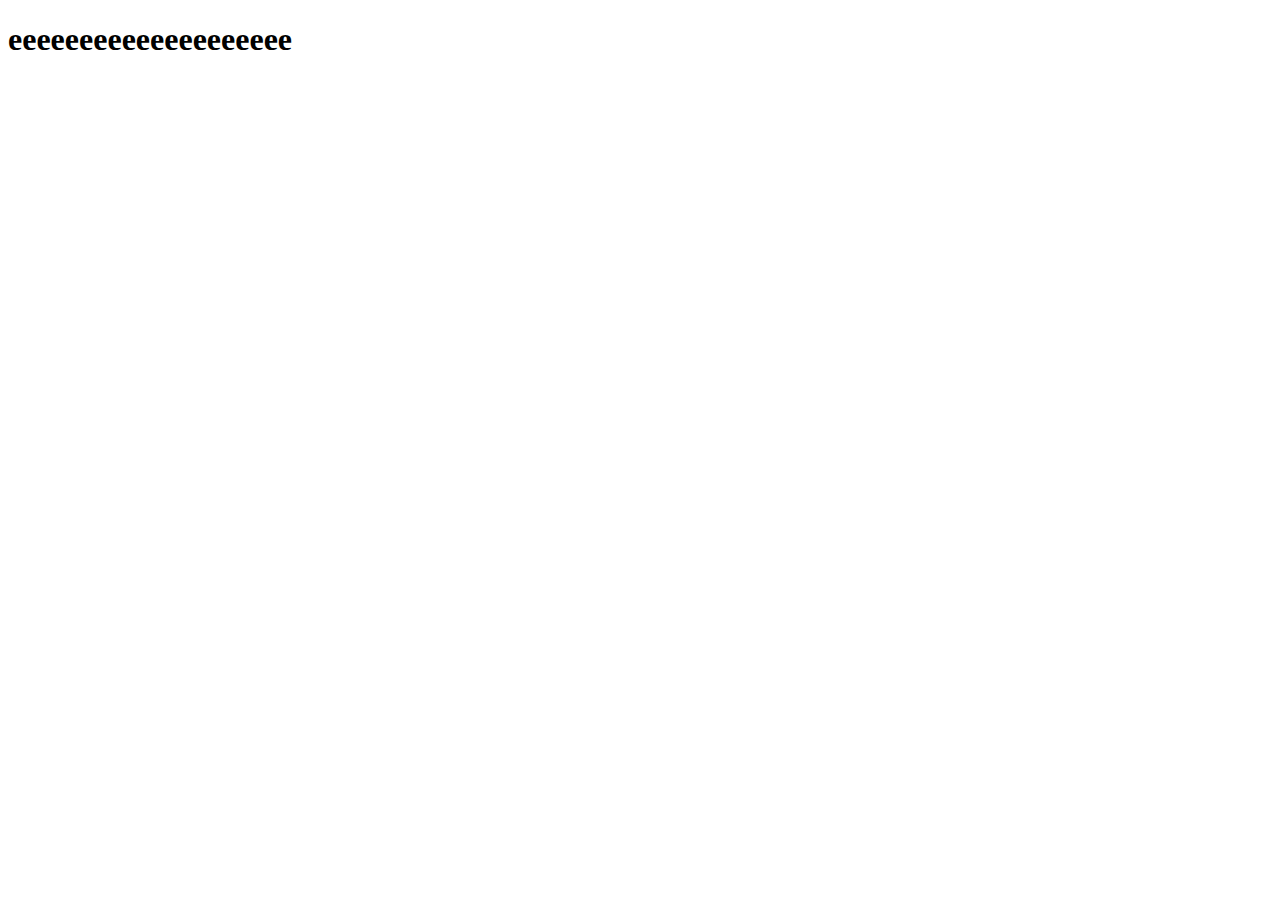
<file: index.html>
<!DOCTYPE html>
<html lang="en">
<head>
    <meta charset="UTF-8">
    <meta name="viewport" content="width=device-width, initial-scale=1.0">
    <title>Document</title>
</head>
<body>
    <h1>eeeeeeeeeeeeeeeeeeee</h1>
</body>
</html>
</file>
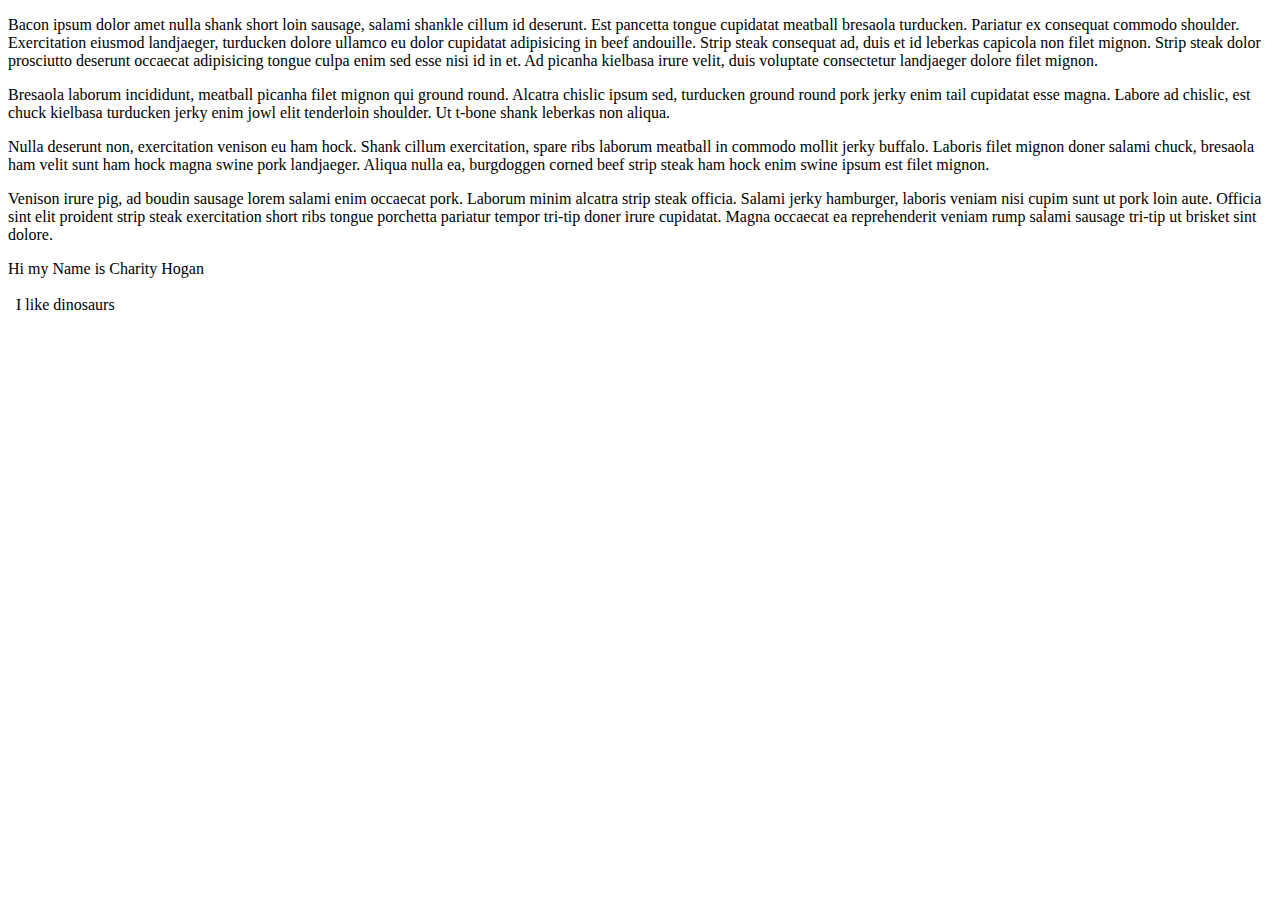
<file: fakeindex.html>
<!DOCTYPE html>
<html lang="en">
<head>
    <meta charset="UTF-8">
    <meta name="viewport" content="width=device-width, initial-scale=1.0">
    <title>First Webpage</title>
</head>
<body>
    <p>Bacon ipsum dolor amet nulla shank short loin sausage, salami shankle cillum id deserunt. Est pancetta tongue cupidatat meatball bresaola turducken. Pariatur ex consequat commodo shoulder. Exercitation eiusmod landjaeger, turducken dolore ullamco eu dolor cupidatat adipisicing in beef andouille. Strip steak consequat ad, duis et id leberkas capicola non filet mignon. Strip steak dolor prosciutto deserunt occaecat adipisicing tongue culpa enim sed esse nisi id in et. Ad picanha kielbasa irure velit, duis voluptate consectetur landjaeger dolore filet mignon.</p>
    <p>Bresaola laborum incididunt, meatball picanha filet mignon qui ground round. Alcatra chislic ipsum sed, turducken ground round pork jerky enim tail cupidatat esse magna. Labore ad chislic, est chuck kielbasa turducken jerky enim jowl elit tenderloin shoulder. Ut t-bone shank leberkas non aliqua.</p>
    <p>Nulla deserunt non, exercitation venison eu ham hock. Shank cillum exercitation, spare ribs laborum meatball in commodo mollit jerky buffalo. Laboris filet mignon doner salami chuck, bresaola ham velit sunt ham hock magna swine pork landjaeger. Aliqua nulla ea, burgdoggen corned beef strip steak ham hock enim swine ipsum est filet mignon.</p>
    <p>Venison irure pig, ad boudin sausage lorem salami enim occaecat pork. Laborum minim alcatra strip steak officia. Salami jerky hamburger, laboris veniam nisi cupim sunt ut pork loin aute. Officia sint elit proident strip steak exercitation short ribs tongue porchetta pariatur tempor tri-tip doner irure cupidatat. Magna occaecat ea reprehenderit veniam rump salami sausage tri-tip ut brisket sint dolore.</p>



    <p>Hi my Name is Charity Hogan <br><br>&nbsp; I like dinosaurs </p>
</body>
</html>
</file>
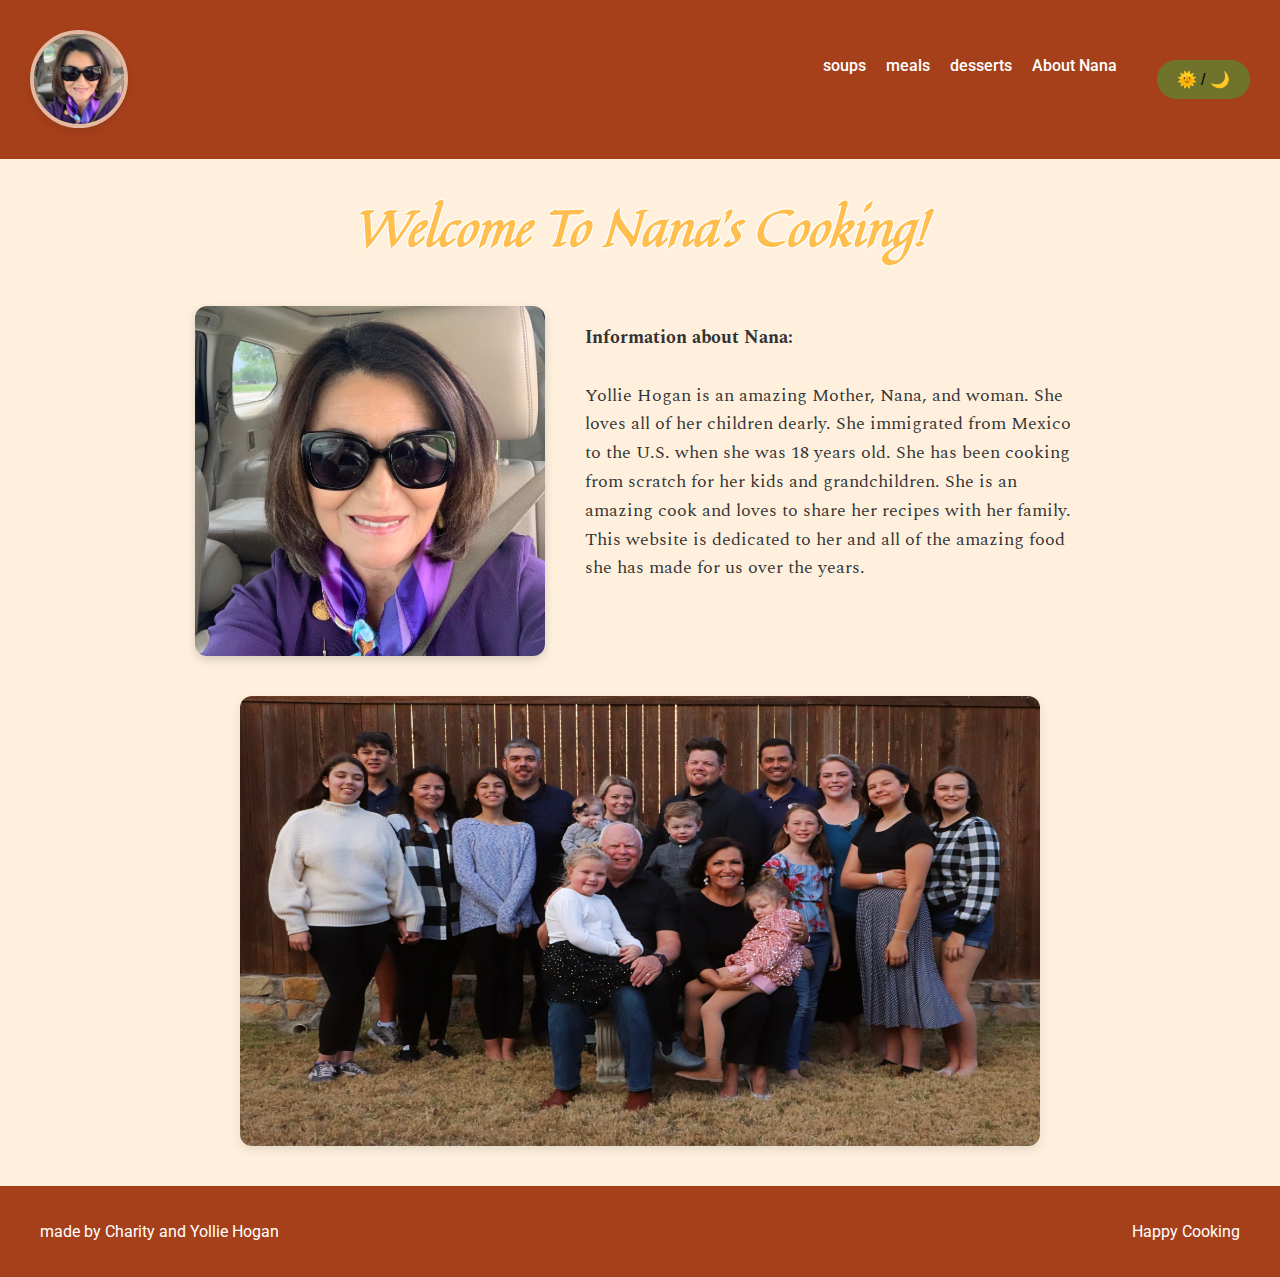
<file: NanasCooking.html>
<!DOCTYPE html>
<html lang="en">
<head>
    <meta charset="UTF-8">
    <meta name="viewport" content="width=device-width, initial-scale=1.0">
    <title>Nana's Cooking</title>
    <link rel="stylesheet" href="NanasCooking.css">
    <script src="theme-toggle.js"></script>
</head>
<body>
    <header>
        <div class="container">
            <a class href="NanasCooking.html">
                <img src="photos/Nana.jpg" alt="Nana Homepage" class="logo">
              </a>
            <nav class="nav-links">
                <a href="soups.html" class="Soups">soups</a>
                <a href="" class="Meals">meals</a>
                <a href="" class="Desserts">desserts</a>
                <a href="" class="MeetNana">About Nana</a>
                <button class="theme-toggle" onclick="toggleTheme()">🌞 / 🌙</button>
            </nav>
        </div>
    </header>

    <main>
        <h1><em>Welcome To Nana's Cooking!</em></h1>

        <section class="bio-section">
            <img src="photos/Nana.jpg" alt="Nana's Portrait" class="nana-photo">
            <div class="nana-bio">
                <p><strong>Information about Nana:</strong><br><br>
                    Yollie Hogan is an amazing Mother, Nana, and woman. She loves all of her children dearly. 
                    She immigrated from Mexico to the U.S. when she was 18 years old. She has been cooking from scratch for her kids and grandchildren. She is an amazing cook and loves to share her recipes with 
                    her family. This website is dedicated to her and all of the amazing food she has made for us over the years.
                </p>
            </div>
        </section>

        <div class="familyphoto-wrapper">
            <img src="photos/BigFamilyPhoto.jpg" alt="Yollie's Family" class="familyphoto" width="800" height="450">
        </div>
    </main>

    <footer>
        <p>made by Charity and Yollie Hogan</p>
        <p>Happy Cooking</p>
    </footer>
</body>
</html>
</file>
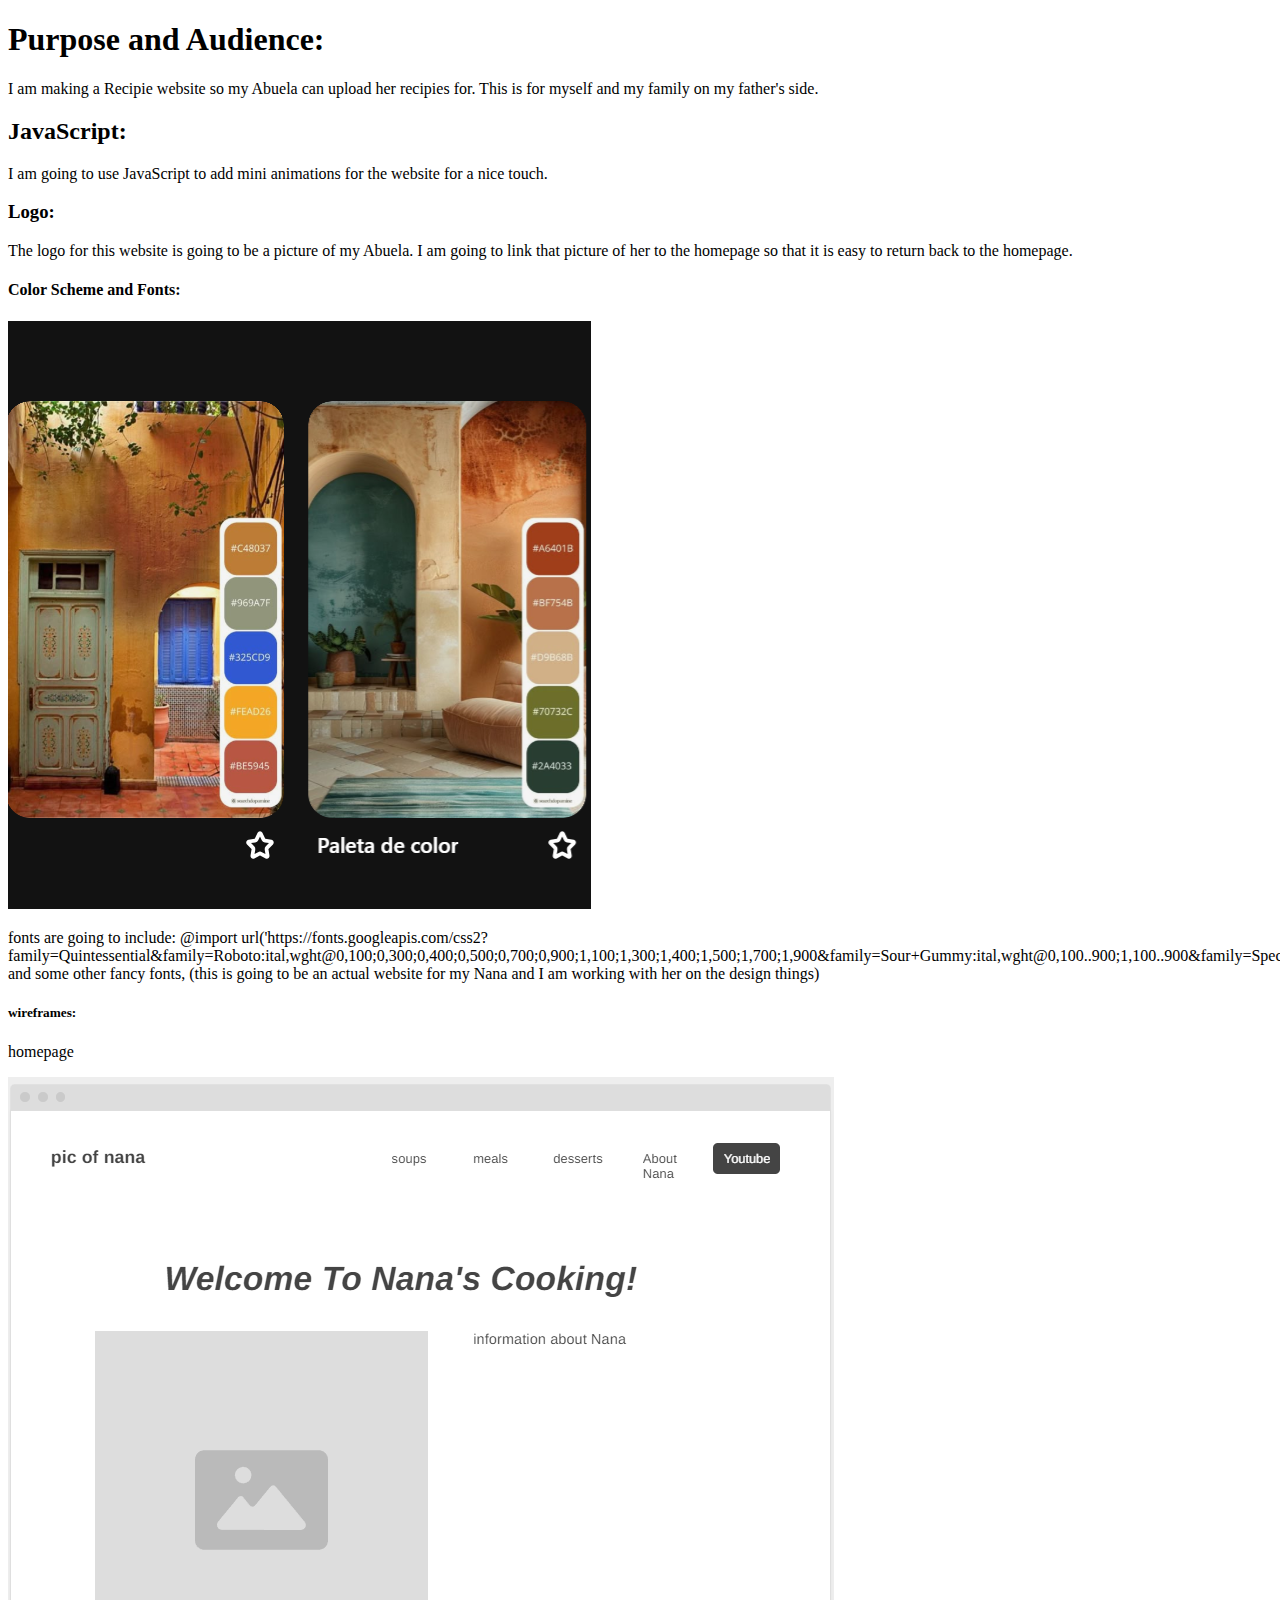
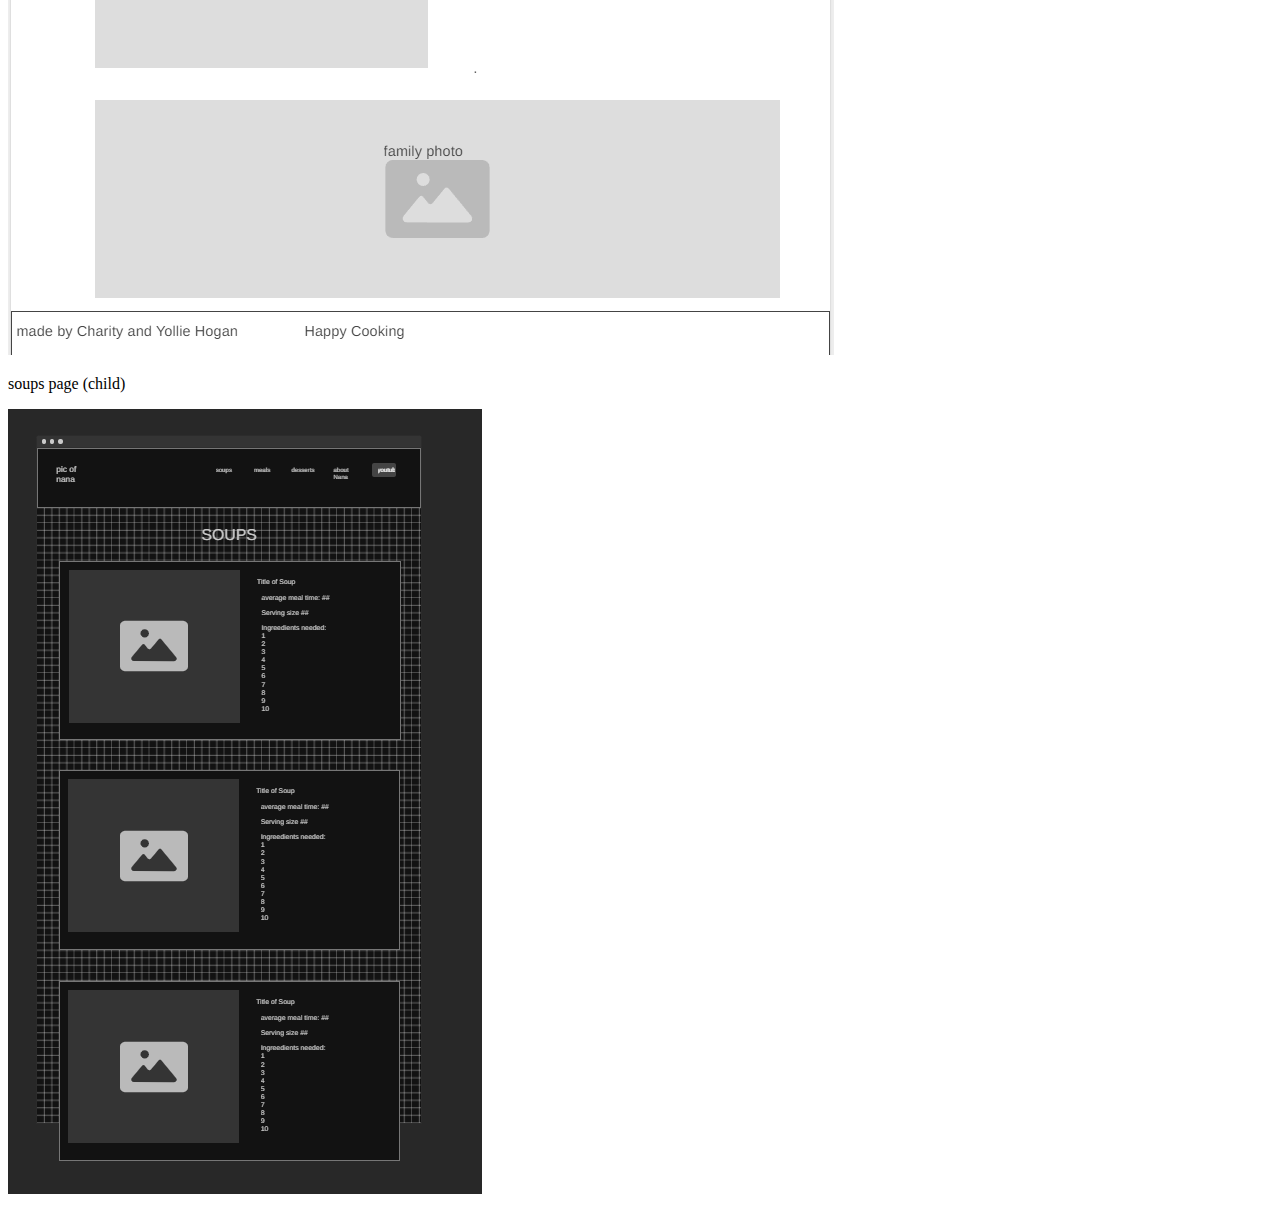
<file: siteplan.html>
<!DOCTYPE html>
<html lang="en">
<head>
    <meta charset="UTF-8">
    <meta name="viewport" content="width=device-width, initial-scale=1.0">
    <title>Planning Page</title>
</head>
<body>
    <h1>Purpose and Audience:</h1>
    <p>I am making a Recipie website so my Abuela can upload her recipies for. This is for myself and my family on my father's side.</p>
    <h2>JavaScript:</h2>
    <p>I am going to use JavaScript to add mini animations for the website for a nice touch.</p>
    <h3>Logo:</h3>
    <p>The logo for this website is going to be a picture of my Abuela. I am going to link that picture of her to the homepage so that it is easy to return back to the homepage.</p>
    <h4>Color Scheme and Fonts:</h4>
    <img src="photos/colorscheme.png" alt="colorscheme">
    <p>fonts are going to include: 
        @import url('https://fonts.googleapis.com/css2?family=Quintessential&family=Roboto:ital,wght@0,100;0,300;0,400;0,500;0,700;0,900;1,100;1,300;1,400;1,500;1,700;1,900&family=Sour+Gummy:ital,wght@0,100..900;1,100..900&family=Spectral:ital,wght@0,200;0,300;0,400;0,500;0,600;0,700;0,800;1,200;1,300;1,400;1,500;1,600;1,700;1,800&family=WindSong:wght@400;500&display=swap');
        and some other fancy fonts, (this is going to be an actual website for my Nana and I am working with her on the design things)
    </p>
    <h5>wireframes:</h5>
    <p>homepage</p>
    <img src="photos/Screenshot 2025-02-25 153625.png" alt="homepage">
    <p>soups page (child)</p>
    <img src="photos/Screenshot 2025-03-22 180346.png" alt="Soups">
</body>
</html>
</file>
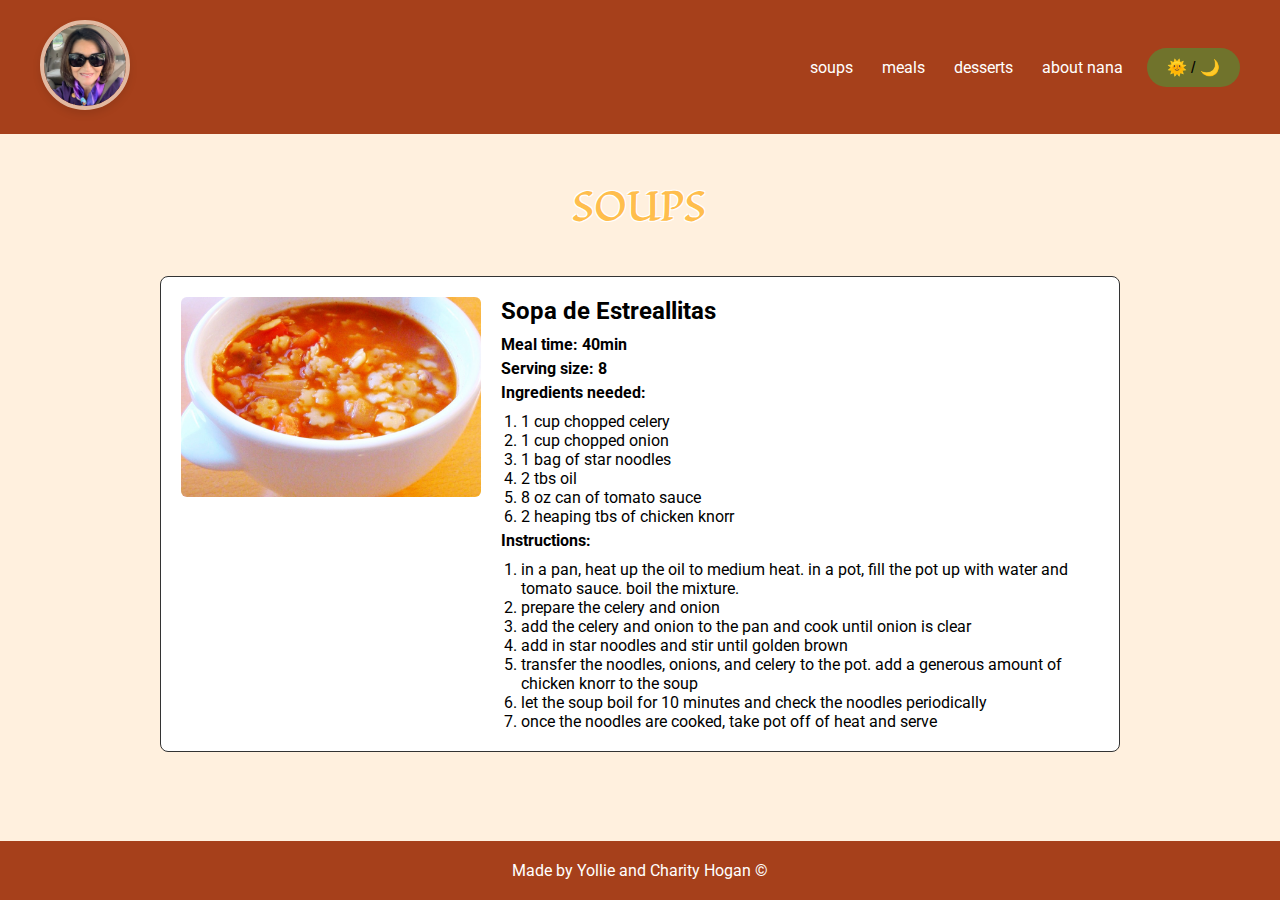
<file: soups.html>
<!DOCTYPE html>
<html lang="en">
<head>
    <meta charset="UTF-8" />
    <meta name="viewport" content="width=device-width, initial-scale=1.0"/>
    <title>Nana's Cooking</title>
    <link rel="stylesheet" href="soups.css" />
    <script src="theme-toggle.js"></script>

</head>
<body>
    <header>
        <div class="nav-container">
            <a class href="NanasCooking.html">
                <img src="photos/Nana.jpg" alt="Nana Homepage" class="logo">
              </a>
            <nav>
                <a href="soups.html">soups</a>
                <a href="#">meals</a>
                <a href="#">desserts</a>
                <a href="#">about nana</a>
                <button class="theme-toggle" onclick="toggleTheme()">🌞 / 🌙</button>

            </nav>
        </div>
    </header>

    <main>
        <h1>SOUPS</h1>

        <section class="soup-cards">
            <!-- Soup Card 1 -->
            <div class="soup-card">
                <img src="photos/sopa-de-estrellitas.jpg" alt="sopa" />
                <div class="soup-info">
                    <h2>Sopa de Estreallitas</h2>
                    <p><strong>Meal time: 40min</strong></p>
                    <p><strong>Serving size: 8</strong></p>
                    <p><strong>Ingredients needed:</strong></p>
                    <ul>
                        <li>1 cup chopped celery</li>
                        <li>1 cup chopped onion</li>
                        <li>1 bag of star noodles</li>
                        <li>2 tbs oil</li>
                        <li>8 oz can of tomato sauce</li>
                        <li>2 heaping tbs of chicken knorr</li>
                    </ul>
                    <p><strong>Instructions:</strong></p>
                    <ul>
                        <li> in a pan, heat up the oil to medium heat. in a pot, fill the pot up with water and tomato sauce. boil the mixture.</li>
                        <li> prepare the celery and onion</li>
                        <li> add the celery and onion to the pan and cook until onion is clear</li>
                        <li> add in star noodles and stir until golden brown</li>
                        <li> transfer the noodles, onions, and celery to the pot. add a generous amount of chicken knorr to the soup</li>
                        <li> let the soup boil for 10 minutes and check the noodles periodically</li>
                        <li> once the noodles are cooked, take pot off of heat and serve</li>
                      
                    </ul>
                </div>
            </div>

            <!-- Duplicate above card for more soups -->
        </section>
    </main>

    <footer>
        <p>Made by Yollie and Charity Hogan &copy;</p>
    </footer>
</body>
</html>
</file>
<file: NanasCooking.css>
@import url('https://fonts.googleapis.com/css2?family=Quintessential&family=Roboto:ital,wght@0,100;0,300;0,400;0,500;0,700;0,900;1,100;1,300;1,400;1,500;1,700;1,900&family=Sour+Gummy:ital,wght@0,100..900;1,100..900&family=Spectral:ital,wght@0,200;0,300;0,400;0,500;0,600;0,700;0,800;1,200;1,300;1,400;1,500;1,600;1,700;1,800&family=WindSong:wght@400;500&display=swap');


/* Button styling */
.theme-toggle {
    background-color: #70732c;
    color: black;
    border: none;
    padding: 10px 20px;
    font-size: 1rem;
    border-radius: 20px;
    cursor: pointer;
    margin-left: 20px;
    transition: all 0.3s ease;
}

.theme-toggle:hover {
    background-color: #e6a73a;
}

/* Dark mode styles */
.dark-mode {
    background-color: #1f1f1f;
    color: white;
}

.dark-mode header,
.dark-mode footer {
    background-color: #3a1f15;
}

.dark-mode h1,
.dark-mode h2,
.dark-mode p,
.dark-mode li,
.dark-mode nav a {
    color: white;
}

.dark-mode .soup-card {
    background-color: #333;
    border-color: #777;
}

.dark-mode .soup-card img {
    border: 2px solid #ffbe4d;
}

body {
    background-color: #fff0de;
    margin: 0px;
    display: flex;
    flex-direction: column;
    min-height: 100vh;
    grid-template-columns: auto auto auto auto auto;
    grid-template-rows: auto auto auto;
}

header {
    background-color: #a6401b;
    padding: 20px; 
    margin-top: 0px;
    line-height: 75%;
}

.container {
    display: flex;
    justify-content: space-between;
    align-items: center;
    padding: 10px;
}

.logo {
    font-family: 'Roboto', sans-serif;
    color: white;
    text-decoration: none;
    font-weight: bold;
    font-size: 20px;
}

.logo {
    width: 90px;
    height: 90px;
    object-fit: cover;
    border-radius: 50%;
    border: 4px solid #e2b9a1; /* optional: add a soft border */
    box-shadow: 0 4px 8px rgba(0, 0, 0, 0.1); /* optional: subtle shadow */
}

.nav-links {
    display: flex;
    gap: 20px;
}

.nav-links a {
    font-family: 'Roboto', sans-serif;
    font-weight: 500;
    color: white;
    text-decoration: none;
}

/* Welcome heading */
h1 {
    font-family: 'Quintessential', cursive;
    text-align: center;
    font-size: 50px;
    color: #ffbe4d;
    margin-top: 30px;
    margin-bottom: 40px;
    text-shadow: -1px -1px 0 #ffffff, 1px -1px 0 #ffffff, -1px 1px 0 #ffffff, 1px 1px 0 #ffffff;
}

/* Two-column bio layout */
.bio-section {
    display: flex;
    justify-content: center;
    align-items: flex-start;
    gap: 40px;
    padding: 0 40px;
    flex-wrap: wrap;
}

.nana-photo {
    width: 350px;
    border-radius: 12px;
    box-shadow: 0 4px 10px rgba(0, 0, 0, 0.15);
}

.nana-bio {
    font-family: 'Spectral', serif;
    font-size: 18px;
    max-width: 500px;
    line-height: 1.6;
    color: #333;
}

/* Centered family photo */
.familyphoto-wrapper {
    display: flex;
    justify-content: center;
    margin: 40px 0;
}

.familyphoto {
    border-radius: 12px;
    box-shadow: 0 4px 10px rgba(0,0,0,0.1);
}

/* Footer with left & right content */
footer {
    background-color: #a6401b;
    color: white;
    display: flex;
    justify-content: space-between;
    padding: 20px 40px;
    font-family: 'Roboto', sans-serif;
    font-size: 16px;
}

/* Legacy classes if still used */
.Logo, .Soups, .Meals, .MeetNana {
    color: white;
    text-decoration: none;
    list-style-type: none;
    text-align: center;
}

.Logo {
    grid-column: 1;
}

.Soups {
    grid-column: 2;
}

.Meals {
    grid-column: 3;
}   

.MeetNana {
    grid-column: 4;
}   

main {
    flex: 1;
}
</file>
<file: soups.css>
@import url('https://fonts.googleapis.com/css2?family=Quintessential&family=Roboto:ital,wght@0,100;0,300;0,400;0,500;0,700;0,900;1,100;1,300;1,400;1,500;1,700;1,900&family=Sour+Gummy:ital,wght@0,100..900;1,100..900&family=Spectral:ital,wght@0,200;0,300;0,400;0,500;0,600;0,700;0,800;1,200;1,300;1,400;1,500;1,600;1,700;1,800&family=WindSong:wght@400;500&display=swap');

* {
    box-sizing: border-box;
    margin: 0;
    padding: 0;
}
/* Button styling */
.theme-toggle {
    background-color: #70732c;
    color: black;
    border: none;
    padding: 10px 20px;
    font-size: 1rem;
    border-radius: 20px;
    cursor: pointer;
    margin-left: 20px;
    transition: all 0.3s ease;
}

.theme-toggle:hover {
    background-color: #e6a73a;
}

/* Dark mode styles */
.dark-mode {
    background-color: #1f1f1f;
    color: white;
}

.dark-mode header,
.dark-mode footer {
    background-color: #3a1f15;
}

.dark-mode h1,
.dark-mode h2,
.dark-mode p,
.dark-mode li,
.dark-mode nav a {
    color: white;
}

.dark-mode .soup-card {
    background-color: #333;
    border-color: #777;
}

.dark-mode .soup-card img {
    border: 2px solid #ffbe4d;
}

.logo {
    width: 90px;
    height: 90px;
    object-fit: cover;
    border-radius: 50%;
    border: 4px solid #e2b9a1; /* optional: add a soft border */
    box-shadow: 0 4px 8px rgba(0, 0, 0, 0.1); /* optional: subtle shadow */
}

body {
    font-family: 'Roboto', sans-serif;
    background-color: #fff0de;
    color: white;
    display: flex;
    flex-direction: column;
    min-height: 100vh;
}

header {
    background-color: #a6401b;
    padding: 20px 40px;
}

.nav-container {
    display: flex;
    justify-content: space-between;
    align-items: center;
}

.logo {
    font-size: 1.2rem;
    font-weight: bold;
    color: white;
}

nav a {

    color: white;
    text-decoration: none;
    margin-left: 25px;
    font-weight: 400;
}

nav a:hover {
    text-decoration: underline;
}

main {
    flex: 1;
    padding: 40px 20px;
    max-width: 1000px;
    margin: 0 auto;
}

h1 {
    font-family: 'quintessential', cursive;
    font-size: 50px;
    text-align: center;
    margin-bottom: 40px;
    font-size: 2.5rem;
    letter-spacing: 2px;
    color: #ffbe4d;
text-shadow: -1px -1px 0 #ffffff, 1px -1px 0 #ffffff, -1px 1px 0 #ffffff, 1px 1px 0 #ffffff;
}

.soup-cards {
    display: flex;
    flex-direction: column;
    gap: 40px;
}

.soup-card {
    display: flex;
    background-color: #ffffff;
    border: 1px solid #333;
    padding: 20px;
    border-radius: 8px;
}

.soup-card img {
    width: 300px;
    height: 200px;
    object-fit: cover;
    margin-right: 20px;
    border-radius: 6px;
}

.soup-info p {
    color: black;
}
.soup-info ul {
    color: black;
}


.soup-info h2 {
    font-size: 1.5rem;
    margin-bottom: 10px;
    color: black;
}

.soup-info p {
    margin: 5px 0;
    color: black;
}

.soup-info ul {
    margin-top: 10px;
    padding-left: 20px;
    list-style-type: decimal;
    color: black;
}

footer {
    background-color: #a6401b;
    padding: 20px;
    text-align: center;
    color: white;
}
</file>
